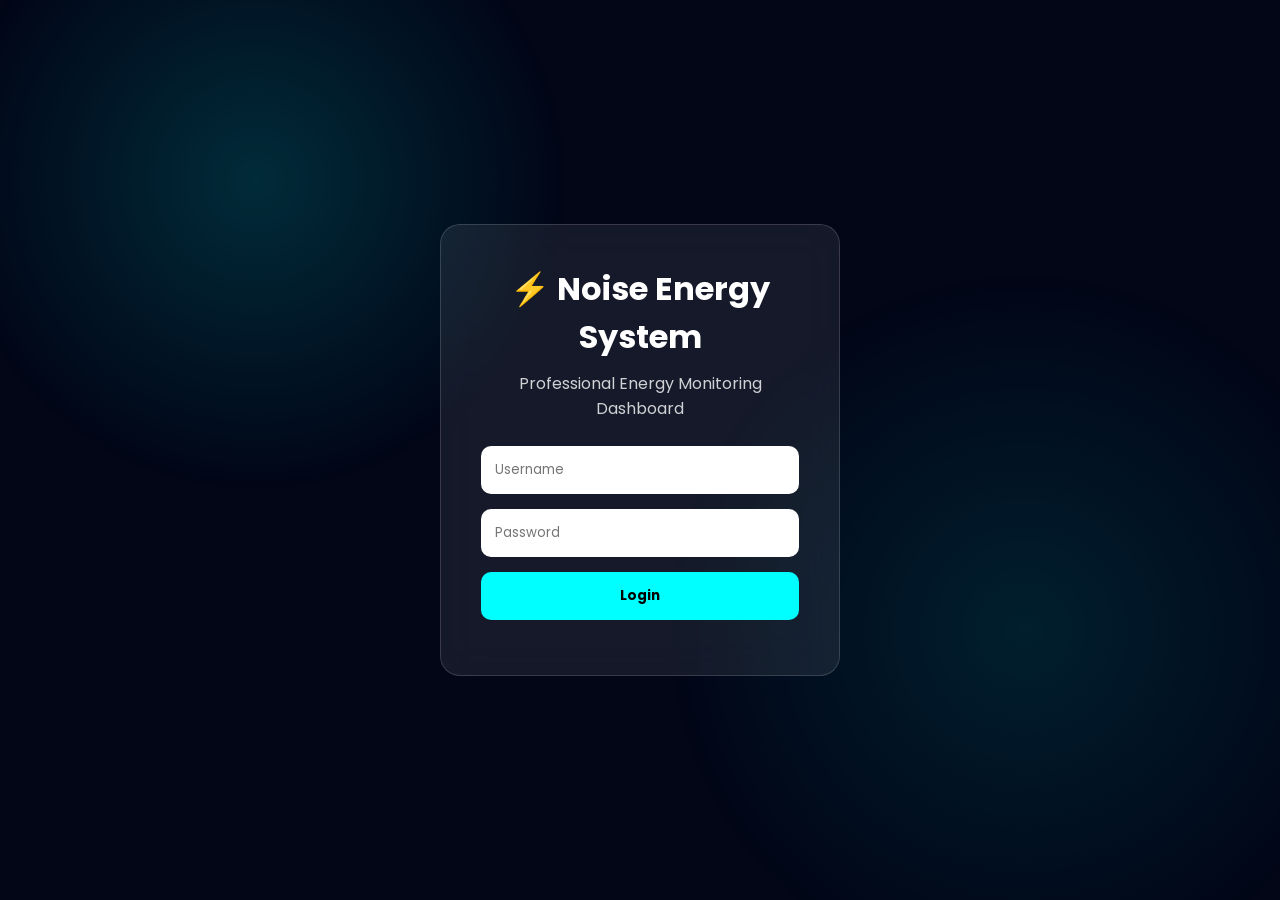
<file: login.html>
<!DOCTYPE html>
<html lang="en">
<head>
<meta charset="UTF-8">
<meta name="viewport" content="width=device-width, initial-scale=1.0">
<title>Noise Energy System Login</title>

<link href="https://fonts.googleapis.com/css2?family=Poppins:wght@300;400;500;600;700&display=swap" rel="stylesheet">
<link rel="stylesheet" href="login.css">

</head>
<body>

<div class="background"></div>

<div class="login-container">

    <div class="login-card">

        <h1>⚡ Noise Energy System</h1>

        <p>Professional Energy Monitoring Dashboard</p>

        <input type="text" id="username" placeholder="Username">

        <input type="password" id="password" placeholder="Password">

        <button onclick="login()">
            Login
        </button>

        <div id="message"></div>

    </div>

</div>

<script src="login.js"></script>

</body>
</html>
</file>
<file: login.css>
*{
margin:0;
padding:0;
box-sizing:border-box;
font-family:'Poppins',sans-serif;
}

body{
height:100vh;
display:flex;
justify-content:center;
align-items:center;
background:#020617;
overflow:hidden;
}

.background{
position:fixed;
width:100%;
height:100%;
background:
radial-gradient(circle at 20% 20%,rgba(0,255,255,.15),transparent 25%),
radial-gradient(circle at 80% 70%,rgba(0,255,255,.10),transparent 30%);
animation:moveBg 8s infinite alternate;
}

@keyframes moveBg{
from{transform:scale(1);}
to{transform:scale(1.1);}
}

.login-card{
width:400px;
background:rgba(255,255,255,.08);
backdrop-filter:blur(20px);
padding:40px;
border-radius:20px;
text-align:center;
border:1px solid rgba(255,255,255,.15);
color:white;
}

.login-card h1{
margin-bottom:10px;
}

.login-card p{
margin-bottom:25px;
opacity:.8;
}

.login-card input{
width:100%;
padding:14px;
margin-bottom:15px;
border:none;
border-radius:10px;
outline:none;
}

.login-card button{
width:100%;
padding:14px;
border:none;
border-radius:10px;
background:cyan;
font-weight:bold;
cursor:pointer;
}

#message{
margin-top:15px;
font-weight:bold;
}
</file>
